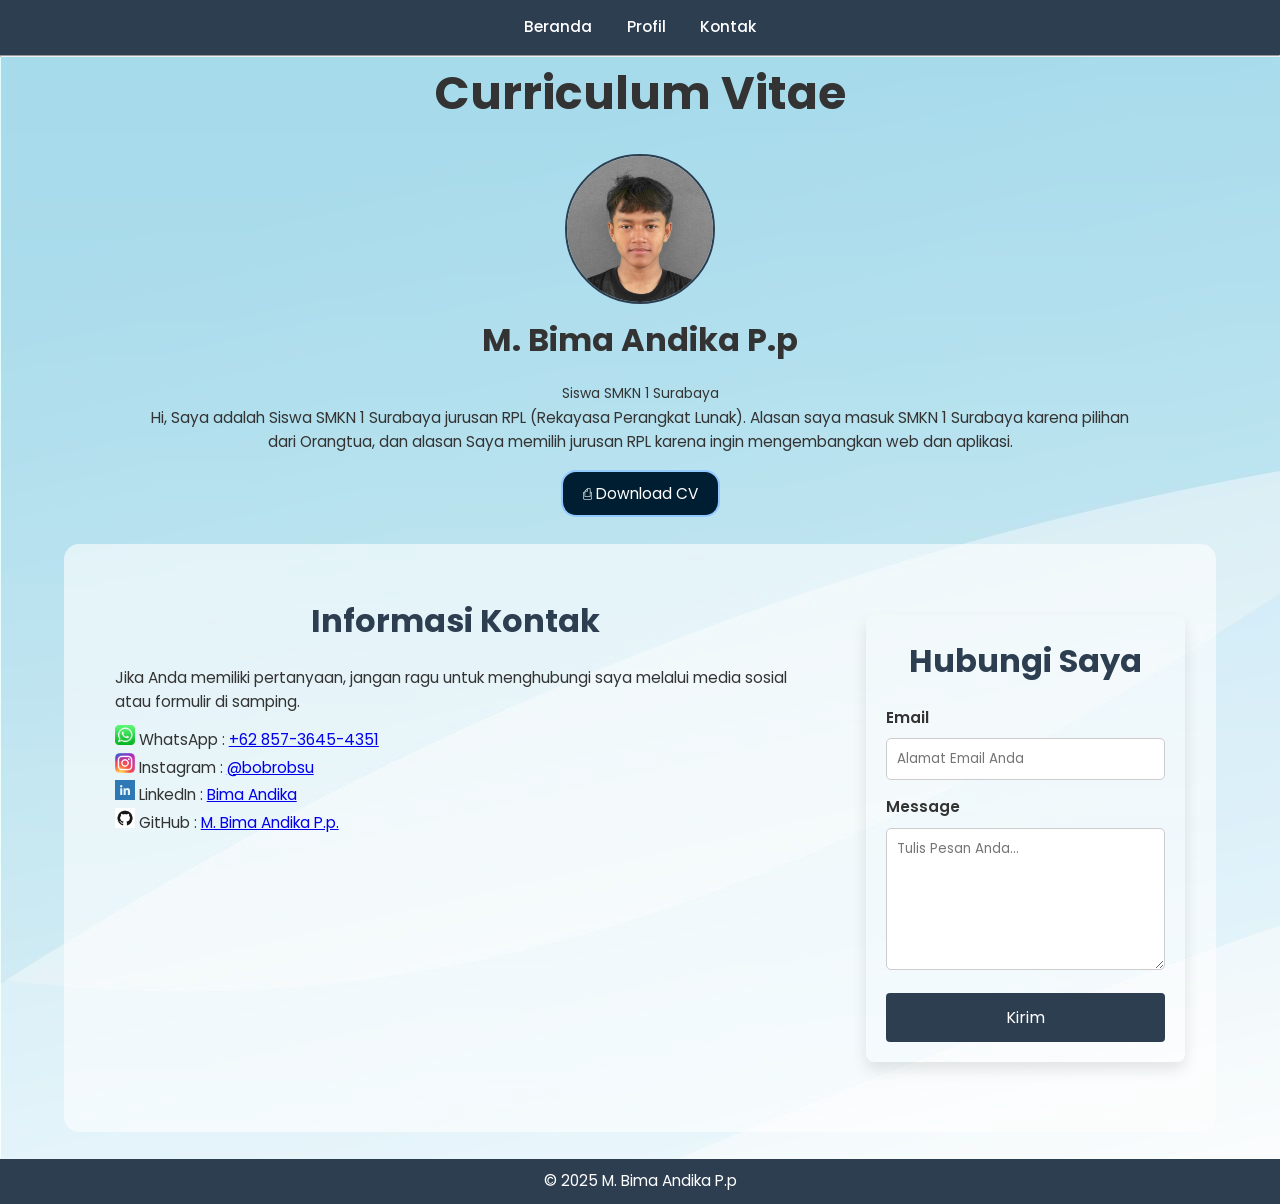
<file: index.html>
<!DOCTYPE html>
<html lang="en">
<head>
    <meta charset="UTF-8">
    <meta name="viewport" content="width=device-width, initial-scale=1.0">
    <title>Beranda M. Bima Andika P.p</title>
    <link rel="stylesheet" href="style.css">
    <link href="https://fonts.googleapis.com/css2?family=Poppins:wght@300;400;500;600;700&display=swap" rel="stylesheet">
</head>
<body>

    <nav>
        <a href="index.html">Beranda</a>
        <a href="profile.html">Profil</a>
        <a href="contact.html">Kontak</a>

    </nav>

    <hr/>

    <header  style="text-align: center;">
        <h1>Curriculum Vitae</h1>
        <img src="Image/foto.jpg" class="profile"/>
        <h2>M. Bima Andika P.p</h2>
        <small>Siswa SMKN 1 Surabaya</small>
        <article>
            <p style="max-width: 980px; margin: auto; line-height: 1.6;">
                Hi, Saya adalah Siswa SMKN 1 Surabaya jurusan RPL (Rekayasa Perangkat Lunak). Alasan saya masuk SMKN 1 Surabaya
                 karena pilihan dari Orangtua, dan alasan Saya memilih jurusan RPL karena ingin mengembangkan web dan aplikasi.</p>
        </article>
        <a href="Image/cv bima.pdf" download="cv bima.pdf">
            <button class="btn-download">⎙ Download CV</button>
        </a>
    </header>

    <main class="container">
        <section class="contact-info">
            <h2>Informasi Kontak</h2>
            <p>Jika Anda memiliki pertanyaan, jangan ragu untuk menghubungi saya melalui media sosial atau formulir di samping.</p>
            <ul>
                <li><img src="Image/wa.jpg" width="20" heigth="auto"> WhatsApp : <a href="https://wa.me/6285736454351" target="_blank">+62 857-3645-4351</a></li>
                <li><img src="Image/instagram.webp" width="20" heigth="auto"> Instagram : <a href="https://www.instagram.com/bobrobsu" target="_blank">@bobrobsu</a></li>
                <li><img src="Image/linkedin.png" width="20" height="auto"> LinkedIn : <a href="https://www.linkedin.com/in/bima-andika-4449a0377/" target="_blank">Bima Andika</a></li>
                <li><img src="Image/github.png" width="20" height="auto"> GitHub : <a href="https://www.github.com/ryne-elbimm" target="_blank">M. Bima Andika P.p.</a></li>
            </ul>
        </section>
        <section class="contact-container">
            <h2>Hubungi Saya</h2>
            <form class="contact-form">
                <label for="email">Email</label>
                <input type="email" id="email" name="email" placeholder="Alamat Email Anda" required>
                
                <label for="message">Message</label>
                <textarea id="message" name="message" rows="6" placeholder="Tulis Pesan Anda..." required></textarea>
                
                <button type="submit" class="btn-submit">Kirim</button>
            </form>
        </section>
    </main>

    <footer>
        <p>&copy; 2025 M. Bima Andika P.p</p>
    </footer>

</body>
</html>
</file>
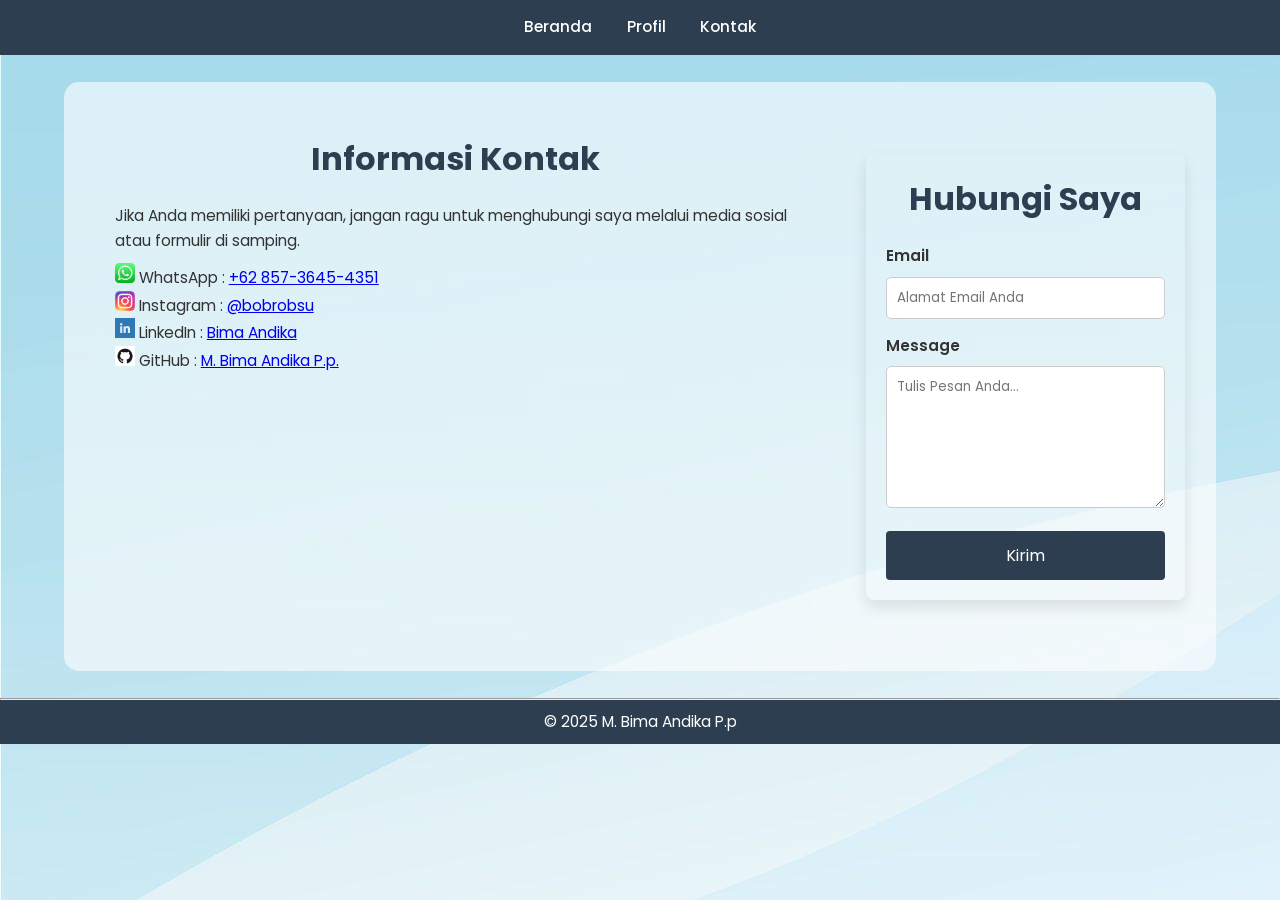
<file: contact.html>
<!DOCTYPE html>
<html lang="en">
<head>
    <meta charset="UTF-8">
    <meta name="viewport" content="width=device-width, initial-scale=1.0">
    <title>Kontak M. Bima Andika P.p</title>
    <link rel="stylesheet" href="style.css">
    <link href="https://fonts.googleapis.com/css2?family=Poppins:wght@300;400;500;600;700&display=swap" rel="stylesheet">
</head>
<body>

    <nav>
        <a href="index.html">Beranda</a>
        <a href="profile.html">Profil</a>
        <a href="contact.html">Kontak</a>
    </nav>

    <main class="container">
        <section class="contact-info">
            <h2>Informasi Kontak</h2>
            <p>Jika Anda memiliki pertanyaan, jangan ragu untuk menghubungi saya melalui media sosial atau formulir di samping.</p>
            <ul>
                <li><img src="Image/wa.jpg" width="20" heigth="auto"> WhatsApp : <a href="https://wa.me/6285736454351" target="_blank">+62 857-3645-4351</a></li>
                <li><img src="Image/instagram.webp" width="20" heigth="auto"> Instagram : <a href="https://www.instagram.com/bobrobsu" target="_blank">@bobrobsu</a></li>
                <li><img src="Image/linkedin.png" width="20" height="auto"> LinkedIn : <a href="https://www.linkedin.com/in/bima-andika-4449a0377/" target="_blank">Bima Andika</a></li>
                <li><img src="Image/github.png" width="20" height="auto"> GitHub : <a href="https://www.github.com/ryne-elbimm" target="_blank">M. Bima Andika P.p.</a></li>
            </ul>
        </section>
        <section class="contact-container">
            <h2>Hubungi Saya</h2>
            <form class="contact-form">
                <label for="email">Email</label>
                <input type="email" id="email" name="email" placeholder="Alamat Email Anda" required>
                
                <label for="message">Message</label>
                <textarea id="message" name="message" rows="6" placeholder="Tulis Pesan Anda..." required></textarea>
                
                <button type="submit" class="btn-submit">Kirim</button>
            </form>
        </section>
    </main>

    <hr>

    <footer>
        <p>&copy; 2025 M. Bima Andika P.p</p>
    </footer>

</body>
</html>
</file>
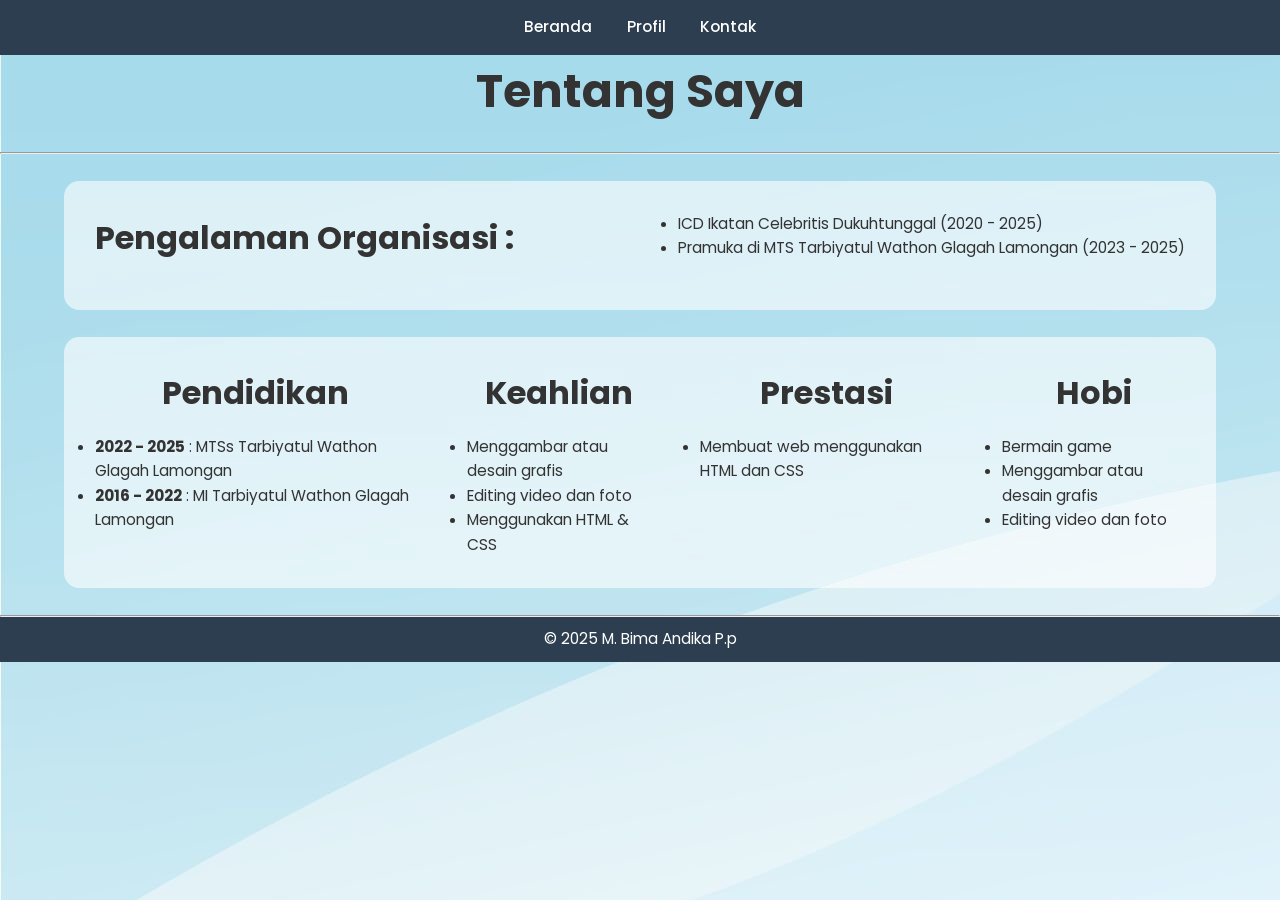
<file: profile.html>
<!DOCTYPE html>
<html lang="en">
<head>
    <meta charset="UTF-8">
    <meta name="viewport" content="width=device-width, initial-scale=1.0">
    <title>Profil M. Bima Andika P.p</title>
    <link rel="stylesheet" href="style.css">
    <link href="https://fonts.googleapis.com/css2?family=Poppins:wght@300;400;500;600;700&display=swap" rel="stylesheet">
</head>
<body>

    <nav>
        <a href="index.html">Beranda</a>
        <a href="profile.html">Profil</a>
        <a href="contact.html">Kontak</a>
    </nav>

    <h1>Tentang Saya</h1>
    <hr>
    
    <div class="container">
        <h2>Pengalaman Organisasi :</h2>
        <ul>
            <li>ICD Ikatan Celebritis Dukuhtunggal (2020 - 2025)</li>
            <li>Pramuka di MTS Tarbiyatul Wathon Glagah Lamongan (2023 - 2025)</li>
        </ul>
    </div>

    <div class="container">
        <div class="bio-container">
            <h2>Pendidikan</h2>
            <ul>
                <li><strong>2022 - 2025</strong> : MTSs Tarbiyatul Wathon Glagah Lamongan</li>
                <li><strong>2016 - 2022</strong> : MI Tarbiyatul Wathon Glagah Lamongan</li>
            </ul>
        </div>
        
        <div class="skills-container">
            <h2>Keahlian</h2>
            <ul>
                <li>Menggambar atau desain grafis</li>
                <li>Editing video dan foto</li>
                <li>Menggunakan HTML & CSS</li>
            </ul>
        </div>
        <div class="performance-container">
            <h2>Prestasi</h2>
            <ul>
                <li>Membuat web menggunakan HTML dan CSS</li>
            </ul>
        </div>
        <div class="hobbies-container">
            <h2>Hobi</h2>
            <ul>
                <li>Bermain game</li>
                <li>Menggambar atau desain grafis</li>
                <li>Editing video dan foto</li>
            </ul>
        </div>
    </div>

    <hr/>

    <footer>
        <p>&copy; 2025 M. Bima Andika P.p</p>
    </footer>
    
</body>
</html>
</file>
<file: style.css>
* {
    margin: 0;
    padding: 0;
    box-sizing: border-box;
    font-family: "Poppins", sans-serif;
}

html {
    font-size: clamp(12px, 1.2vw, 18px);
}

body {
    background-image: url('Image/bg1.jpg');
    color: #333;
    line-height: 1.6;
}

nav {
    background-color: #2c3e50;
    padding: 1em;
    text-align: center;
}

nav a {
    color: #fff;
    margin: 0 1em;
    text-decoration: none;
    font-weight: 500;
    transition: 0.3s;
    font-size: 1em;
}

nav a:hover {
    color: #1abc9c;
}

.container {
    display: flex;
    gap: 50px;
    justify-content: space-between;
    max-width: 90%;
    margin: 3vh auto;
    padding: 2em;
    background: #ffffff9a;
    border-radius: 1em;
    box-shadow: 0 0.5em 1rm rgba(0, 0, 0, 0.1);
}

.bio-container .skills-container {
    flex: 1;
    padding: 20px;
    background: #ddd;
}

@media (max-width: 768px) {
    .container {
        flex-direction: column;
        align-items: center;
    }
}

h1 {
    font-size: clamp(1.8em, 4vw, 3em);
    margin-bottom: 0.5em;
    text-align: center;
}

h2, h3 {
    font-size: clamp(1.2em, 2.5vw, 3em);
    margin-bottom: 0.5em;
    text-align: center;
}
small {
    margin-bottom: 1em;
    font-size: clamp(0.9em, 1vw, 2em);
    text-align: center;
}

.btn-download {
    display: inline-block;
    padding: 10px 20px;
    font-size: 1em;
    color: #fff;
    background-color: #001e31;
    border: solid 2px #91c8ff;
    border-radius: 15px;
    text-decoration: none;
    cursor: pointer;
    transition: background-color 0.3s ease;
    margin-top: 15px;
}

.btn-download:hover {
    background-color: #5da1e6;
    border-color: #001e31;
}

.profile {
    width: clamp(80px, 15vw, 150px);
    height: clamp(80px, 15vw, 150px);
    background: #ddd;
    border-radius: 50%;
    border: 2px solid #2c3e50;
    object-fit: cover;
    display: block;
    margin: 10px auto;
    transition: transform 0.3s ease;
}

.profile:hover {
    transform: scale(1.05);
}

.contact-info {
    flex: 1;
    margin-top: 20px auto;
    padding: 20px;
}

.contact-container {
    max-width: 600%;
    margin: 40px auto;
    padding: 20px;
    border-radius: 8px;
    box-shadow: 0 0.5em 1em rgba(0, 0, 0, 0.1);
}

.contact-info ul {
    list-style: none;
    margin: 10px auto;
    padding-left: 0;
}

.contact-container h2 {
    text-align: center;
    color: #2c3e50;
    margin-bottom: 20px;
}

.contact-info h2 {
    text-align: center;
    color: #2c3e50;
    margin-bottom: 20px;
}

.contact-form label {
    display: block;
    margin-bottom: 8px;
    font-weight: 600;
}

.contact-form input, .contact-form textarea {
    width: 100%;
    padding: 10px;
    margin-bottom: 15px;
    border: 1px solid #ccc;
    border-radius: 5px;
    box-sizing: border-box;
}

.contact-form input:focus, .contact-form textarea:focus {
    border-color: #7fa8d1;
    outline: none;
}

.contact-form .btn-submit {
    display: block;
    width: 100%;
    padding: 12px;
    background-color: #2c3e50;
    color: #fff;
    border: none;
    border-radius: 4px;
    font-size: 16px;
    cursor: pointer;
    transition: background-color 0.3s ease;
}

.contact-form .btn-submit:hover {
    background-color: #7fa8d1;
} 

footer {
    background-color: #2c3e50;
    color: #fff;
    text-align: center;
    padding: 10px;
}
</file>
